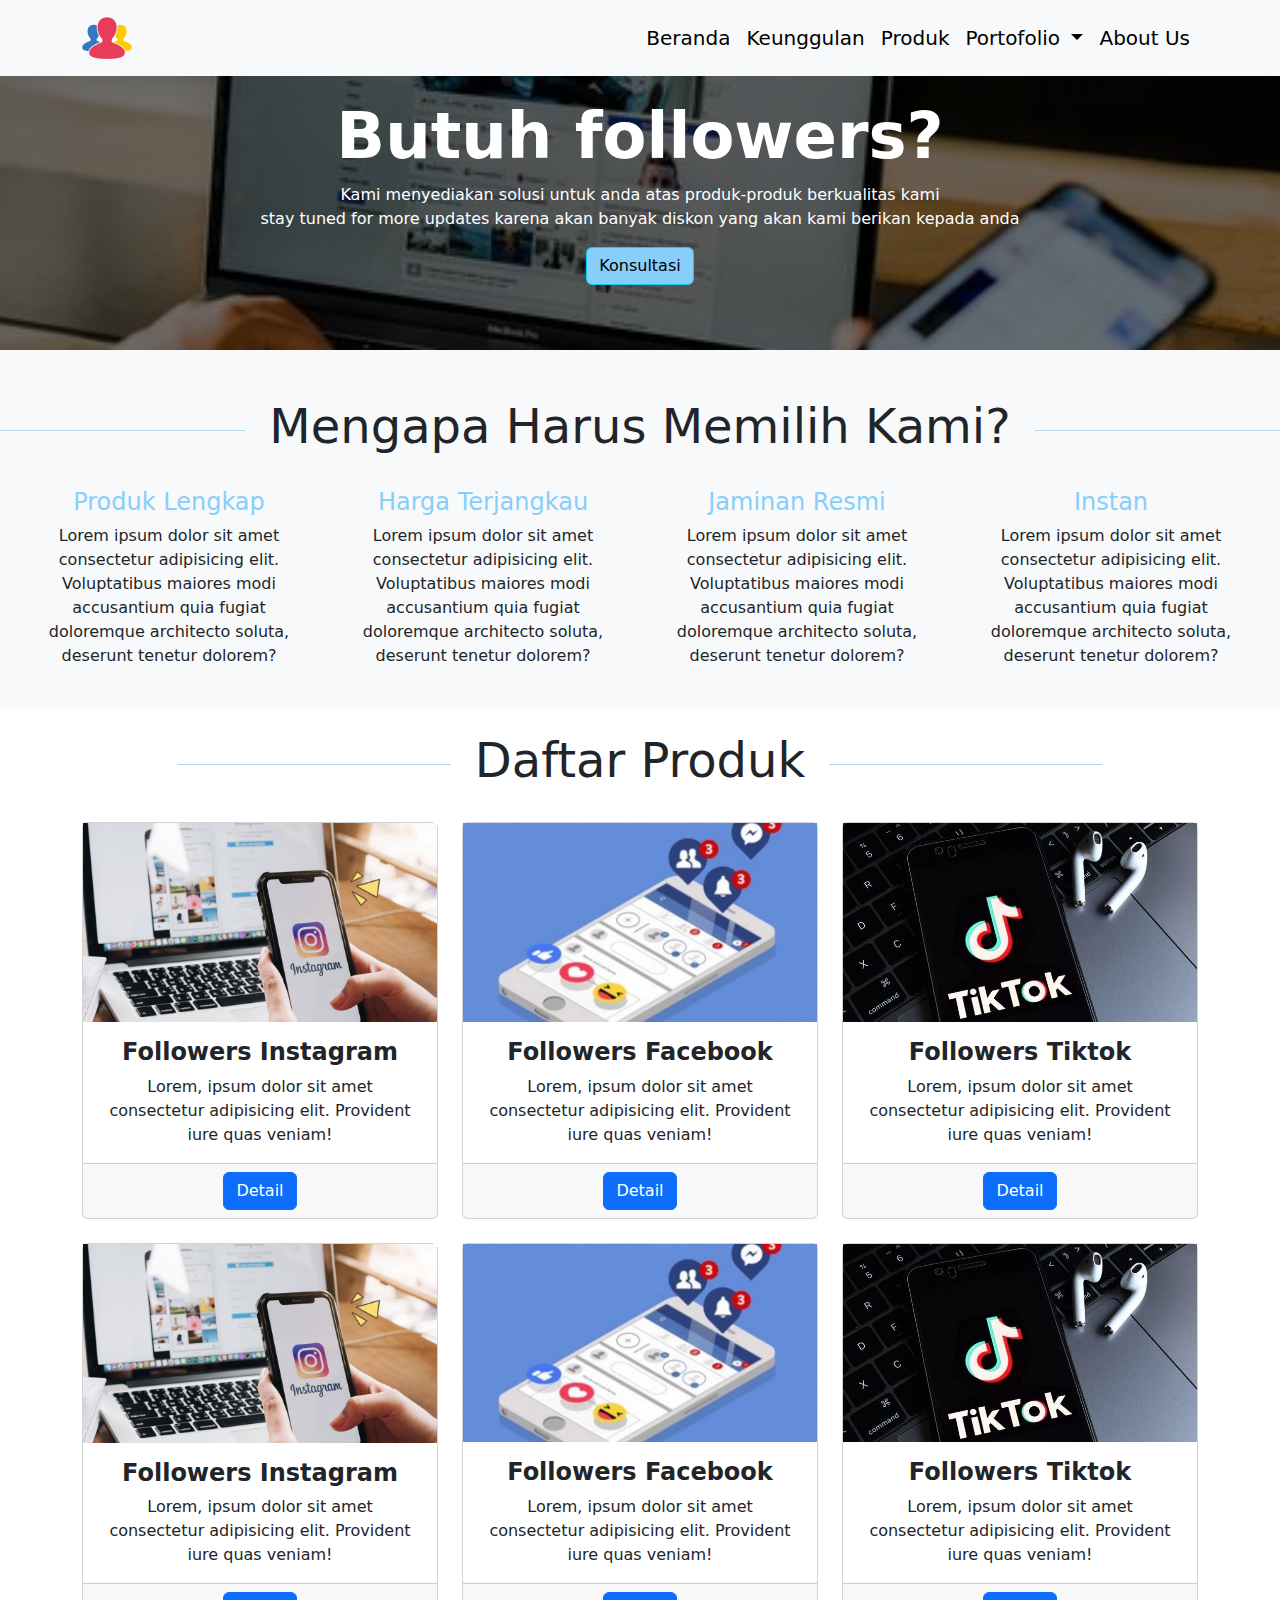
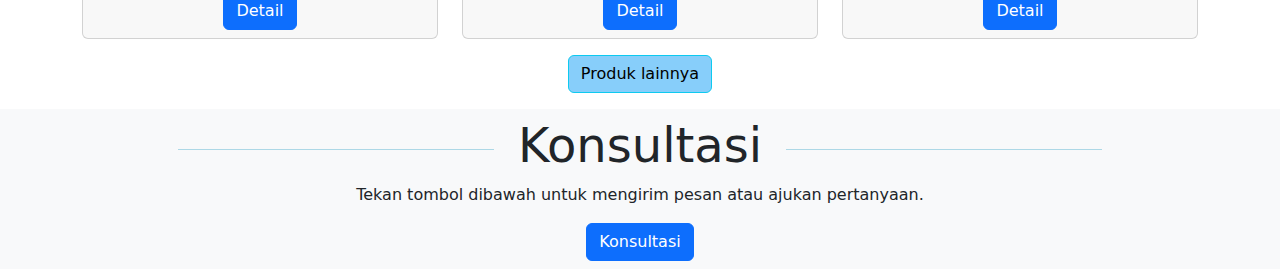
<file: index.html>
<!DOCTYPE html>
<html lang="en">
<head>
    <meta charset="UTF-8">
    <meta http-equiv="X-UA-Compatible" content="IE=edge">
    <meta name="viewport" content="width=device-width, initial-scale=1.0">
    <title>SM RAJ - Project 1</title>
    <link rel="stylesheet" href="https://cdn.jsdelivr.net/npm/bootstrap@5.2.2/dist/css/bootstrap.min.css">
    
        <style>
            .nav-link {
                font-size: 20px;
                color: black;
                font-weight: 50px;
            }
            #jumbotron {
                text-shadow: #000 1px;
                text-align: center;
                padding-top: 50px;
            }
            #jumbotron h1 {
                color: white;
                font-weight: bold;
            }
            #jumbotron p {
                color: white;
            }
            .background-jumbotron {
                background-image: url("asset/jumbotron.jpg");
                height: 350px;
                background-position: center;
                background-repeat: no-repeat;
                background-size: cover;
                position: relative;
                box-shadow: inset 0 0 0 200px rgba(0,0,0,0.5);
            }
            .btn-info {
                background-color: lightskyblue;
                box-shadow: none;
                color: black;
            }
            .bg-blue {
                color: lightskyblue;
            }
            #produk {
                background-color: light;
            }
            .card-title {
                font-weight: bold;
            }
            .card:hover {
                background-color: white;
                margin: relative;
                box-shadow: 2px 2px 3px 3px rgb(0, 0, 0.2);
                transition: all 0.5s ease 0s;
            }
            h2::before,
            h2::after {
                background-color: lightblue;
                content: "";
                display: inline-block;
                height: 1px;
                position: relative;
                vertical-align: middle;
                width: 25%;
            }
            h2::before {
                right: 0.5em;
                margin-left: -50%;
            }
            h2::after {
                left: 0.5em;
                margin-right: -50%;
            }
        </style>
</head>
<body>
    <!---Navbar menu-->
    <section id="navbar" class="fixed-top">
        <nav class="navbar navbar-expand-lg bg-light">
            <div class="container">
              <a class="navbar-brand" href="#">
                <img src="asset/logo.png" alt="logo SM RAJ" width="50px">
              </a>
              <button class="navbar-toggler" type="button" data-bs-toggle="collapse" data-bs-target="#navbarNav" aria-controls="navbarNav" aria-expanded="false" aria-label="Toggle navigation">
                <span class="navbar-toggler-icon"></span>
              </button>
              <div class="collapse navbar-collapse justify-content-end" id="navbarNav">
                <ul class="navbar-nav">
                  <li class="nav-item">
                    <a class="nav-link active" aria-current="page" href="#">Beranda</a>
                  </li>
                  <li class="nav-item">
                    <a class="nav-link" href="#">Keunggulan</a>
                  </li>
                  <li class="nav-item">
                    <a class="nav-link" href="#">Produk</a>
                  </li>
                  <li class="nav-item dropdown">
                    <a class="nav-link dropdown-toggle" href="#" role="button" data-bs-toggle="dropdown" aria-expanded="false">
                      Portofolio
                    </a>
                    <ul class="dropdown-menu">
                      <li><a class="dropdown-item" href="#">Portofolio 1</a></li>
                      <li><a class="dropdown-item" href="#">Portofolio 2</a></li>
                      <li><a class="dropdown-item" href="#">Portofolio 3</a></li>
                    </ul>
                  </li>
                  <li class="nav-item">
                    <a class="nav-link">About Us</a>
                  </li>
                </ul>
              </div>
            </div>
        </nav>
    </section>

    <!--Jumbotron Image-->
    <section id="jumbotron" class="jumbotron-fluid background-jumbotron">
        <div class="container-fluid py-5">
            <h1 class="display-3">Butuh followers?</h1>
            <p>Kami menyediakan solusi untuk anda atas produk-produk berkualitas kami <br>
            stay tuned for more updates karena akan banyak diskon yang akan kami berikan kepada anda</p>
            <button class="btn btn-info btn-md" type="button">Konsultasi</button>
        </div>
    </section>

    <!--Bagian keunggulan-->
    <section id="keunggulan" class="container-fluid bg-light p-4">
        <div class="row text-center">
            <div class="col-12 p-4">
                <h2 class="display-5">Mengapa Harus Memilih Kami?</h2>
            </div>
            <div class="col-12 col-sm-4 col-lg-3">
                <h4 class="bg-blue">Produk Lengkap</h4>
                <p>Lorem ipsum dolor sit amet consectetur adipisicing elit. Voluptatibus maiores modi accusantium quia fugiat doloremque architecto soluta, deserunt tenetur dolorem?</p>
            </div>
            <div class="col-12 col-sm-4 col-lg-3">
                <h4 class="bg-blue">Harga Terjangkau</h4>
                <p>Lorem ipsum dolor sit amet consectetur adipisicing elit. Voluptatibus maiores modi accusantium quia fugiat doloremque architecto soluta, deserunt tenetur dolorem?</p>
            </div>
            <div class="col-12 col-sm-4 col-lg-3">
                <h4 class="bg-blue">Jaminan Resmi</h4>
                <p>Lorem ipsum dolor sit amet consectetur adipisicing elit. Voluptatibus maiores modi accusantium quia fugiat doloremque architecto soluta, deserunt tenetur dolorem?</p>
            </div>
            <div class="col-12 col-sm-4 col-lg-3">
                <h4 class="bg-blue">Instan</h4>
                <p>Lorem ipsum dolor sit amet consectetur adipisicing elit. Voluptatibus maiores modi accusantium quia fugiat doloremque architecto soluta, deserunt tenetur dolorem?</p>
            </div>
        </div>
    </section>

    <!--Produk SM-->
    <section id="produk" class="container">
        <div class="row text-center">
            <div class="col-12 p-4">
                <h2 class="display-5">Daftar Produk</h2>
            </div>
            <!--produk bagian atas-->
            <div class="col-md-4">
                <div class="card">
                    <img src="asset/ig.jpg" alt="">

                    <div class="card-body">
                        <h4 class="card-title">Followers Instagram</h4>
                        <p class="card-text">Lorem, ipsum dolor sit amet consectetur adipisicing elit. Provident iure quas veniam!</p>
                    </div>

                    <div class="card-footer">
                        <a href="" class="btn btn-primary" target="_blank">Detail</a>
                    </div>
                </div>
            </div>
            <div class="col-md-4">
                <div class="card">
                    <img src="asset/fb.jpg" alt="">

                    <div class="card-body">
                        <h4 class="card-title">Followers Facebook</h4>
                        <p class="card-text">Lorem, ipsum dolor sit amet consectetur adipisicing elit. Provident iure quas veniam!</p>
                    </div>

                    <div class="card-footer">
                        <a href="" class="btn btn-primary" target="_blank">Detail</a>
                    </div>
                </div>
            </div>
            <div class="col-md-4">
                <div class="card">
                    <img src="asset/tiktok.jpg" alt="">

                    <div class="card-body">
                        <h4 class="card-title">Followers Tiktok</h4>
                        <p class="card-text">Lorem, ipsum dolor sit amet consectetur adipisicing elit. Provident iure quas veniam!</p>
                    </div>

                    <div class="card-footer">
                        <a href="" class="btn btn-primary" target="_blank">Detail</a>
                    </div>
                </div>
            </div>
            <div class="col-md-4 mt-4">
                <div class="card">
                    <img src="asset/ig.jpg" alt="">

                    <div class="card-body">
                        <h4 class="card-title">Followers Instagram</h4>
                        <p class="card-text">Lorem, ipsum dolor sit amet consectetur adipisicing elit. Provident iure quas veniam!</p>
                    </div>

                    <div class="card-footer">
                        <a href="" class="btn btn-primary" target="_blank">Detail</a>
                    </div>
                </div>
            </div>
            <div class="col-md-4 mt-4">
                <div class="card">
                    <img src="asset/fb.jpg" alt="">

                    <div class="card-body">
                        <h4 class="card-title">Followers Facebook</h4>
                        <p class="card-text">Lorem, ipsum dolor sit amet consectetur adipisicing elit. Provident iure quas veniam!</p>
                    </div>

                    <div class="card-footer">
                        <a href="" class="btn btn-primary" target="_blank">Detail</a>
                    </div>
                </div>
            </div>
            <div class="col-md-4 mt-4">
                <div class="card">
                    <img src="asset/tiktok.jpg" alt="">

                    <div class="card-body">
                        <h4 class="card-title">Followers Tiktok</h4>
                        <p class="card-text">Lorem, ipsum dolor sit amet consectetur adipisicing elit. Provident iure quas veniam!</p>
                    </div>

                    <div class="card-footer">
                        <a href="" class="btn btn-primary" target="_blank">Detail</a>
                    </div>
                </div>
            </div>
            <!--produk bagian bawah-->
            <div class="col-12 mb-2 mt-3">
                <a href="" class="btn btn-info">Produk lainnya</a>
            </div>
        </div>
    </section>

    <!--Bagian konsultasi-->
    <section id="konsul" class="container-fluid bg-light text-center p-2 mt-2">
        <h2 class="display-5">Konsultasi</h2>
        <p>Tekan tombol dibawah untuk mengirim pesan atau ajukan pertanyaan.</p>

        <a href="" class="btn btn-primary" target="_blank">Konsultasi</a>
    </section>

    <!--Contact Us-->
    <section id="About Us">

    </section>

    <!--Bagian Footer-->
    <footer>

    </footer>

 <script src="https://cdn.jsdelivr.net/npm/bootstrap@5.2.2/dist/js/bootstrap.bundle.min.js"></script>   
</body>
</html>
</file>
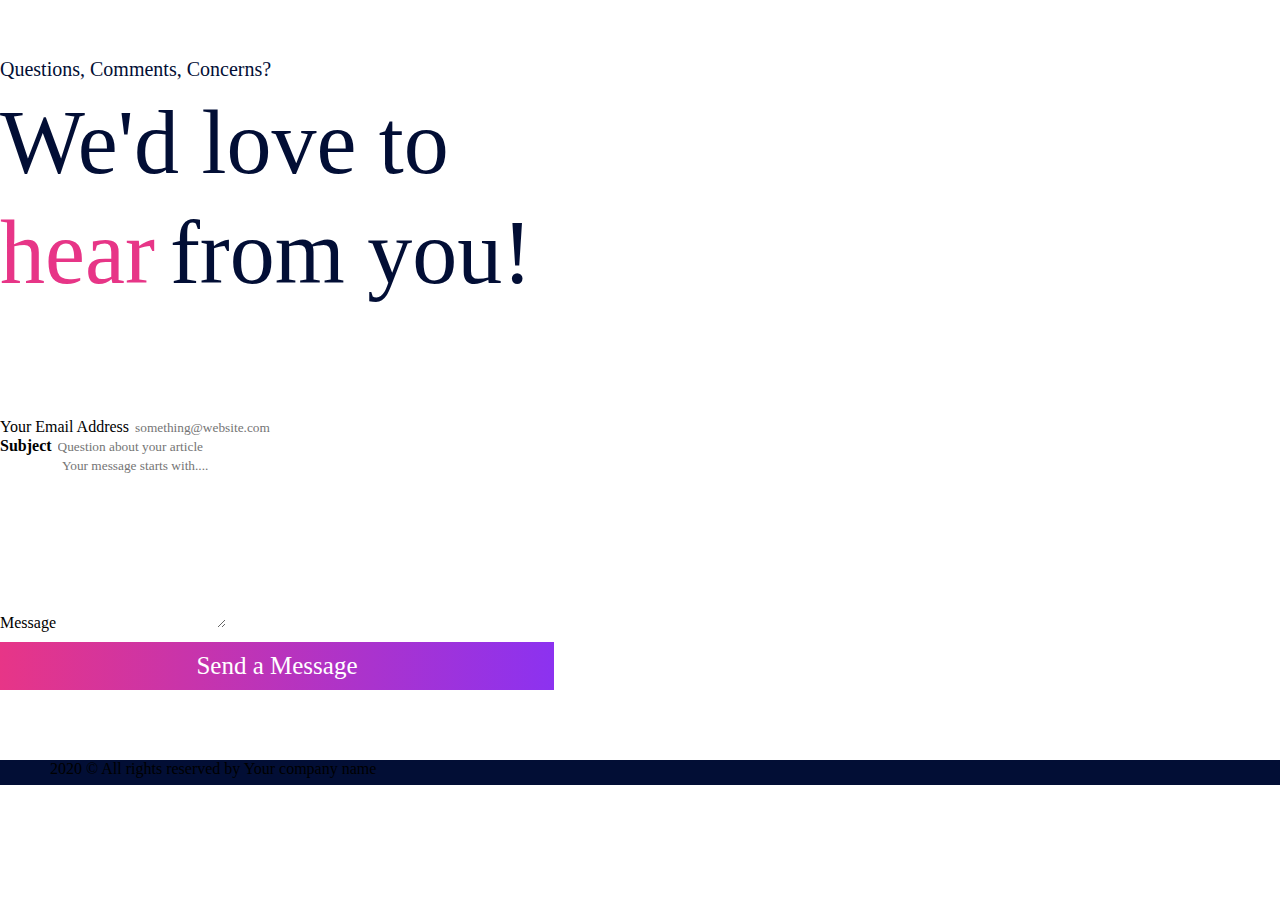
<file: footer.html>
<!DOCTYPE html>
<html lang="en">
<head>
    <meta charset="UTF-8">
    <meta http-equiv="X-UA-Compatible" content="IE=edge">
    <meta name="viewport" content="width=device-width, initial-scale=1.0">
    <title>footer</title>
    <link rel="stylesheet" href="style.css">
    <link href="https://cdn.jsdelivr.net/npm/bootstrap@5.2.3/dist/css/bootstrap.min.css" rel="stylesheet" integrity="sha384-rbsA2VBKQhggwzxH7pPCaAqO46MgnOM80zW1RWuH61DGLwZJEdK2Kadq2F9CUG65" crossorigin="anonymous">
</head>
<body>
    <div id="paraf" class="d-flex">
            <div class="ms-5">
                <h5 class="paraf1">
                    Questions, Comments, Concerns?
                </h5>
                <h1 class="paraf2">
                    We'd love to 
                </h1>
                <h1 class="paraf2-row">
                    <p id="paraf2-pink">hear</p>
                    from you!
                </h1>
            </div>
            <form class="me-5">
                <div class="mb-3">
                    <label for="FormControlInput1" class="form-label">Your Email Address</label>
                    <input type="email" class="form-control" id="exampleFormControlInput1" placeholder="something@website.com">
                </div> 
                <div class="mb-3">
                    <label for="FormControlInput1" class="form-label"><b>Subject</b></label>
                    <input type="email" class="form-control" id="exampleFormControlInput1" placeholder="Question about your article">
                </div>
                <div class="mb-3">
                    <label for="exampleFormControlTextarea1" class="form-label">Message</label>
                    <textarea class="form-control" id="exampleFormControlTextarea1" rows="3" placeholder="Your message starts with...."></textarea>
                </div>
                <button type="submit" class="btn btn-danger">Send a Message</button>
            </form>
        </div>
    <footer class="text-white">
        2020 © All rights reserved by Your company name
    </footer>
</body>
</html>
</file>
<file: style.css>
*{
    font-family: 'Basic';
    font-style: normal;
    margin: 0;
    border: 0;
}

#paraf{
    margin-top: 50px;
}

.paraf1{
    width: 584px;
    left: 135px;
    top: 3941px;
    font-weight: 400;
    font-size: 20px;
    line-height: 38px;
    color: #020E35;
}

.paraf2 {
    width: 584px;
    left: 135px;
    top: 3971px;
    font-weight: 400;
    font-size: 90px;
    line-height: 110px;
    color: #020E35;
}

.paraf2-row {
    display: flex;
    width: 584px;
    height: 220px;
    gap: 15px;
    font-weight: 400;
    font-size: 90px;
    line-height: 110px;
    color: #020E35;
}

#paraf2-pink{
    color: #E73587;

}

#paraf2 {
    display: flex;
    flex-direction: row;
}

.btn{
    height: 48px;
    width: 554px;
    font-weight: 400;
    font-size: 25px;
    text-align: center;
    margin-top: 10px;
    color: white;
    background: linear-gradient(270deg, #8C32F0 0%, #E73587 100%);;

}

#exampleFormControlTextarea1{
    height: 168px;

}
footer{
    height: 25px;
    margin-top: 70px;
    padding-left: 50px;
    background-color:#020E35;
}
</file>
